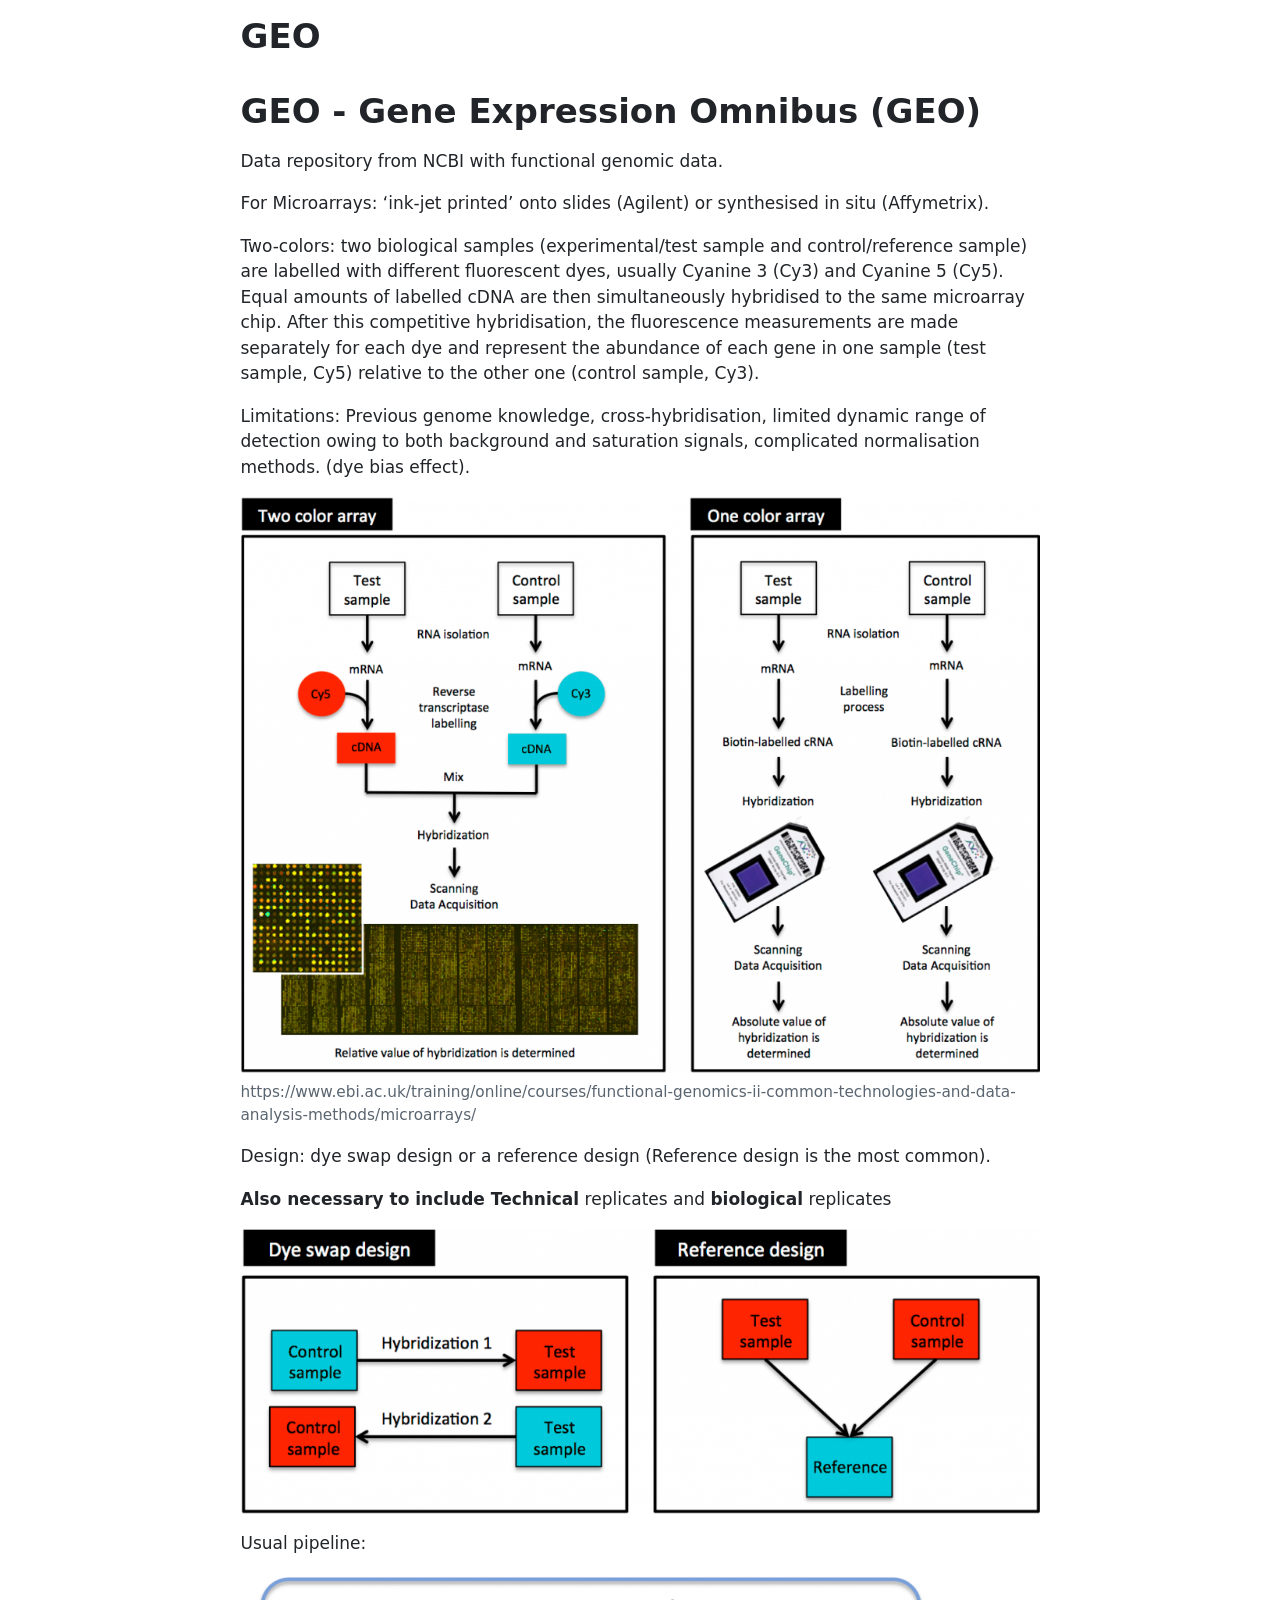
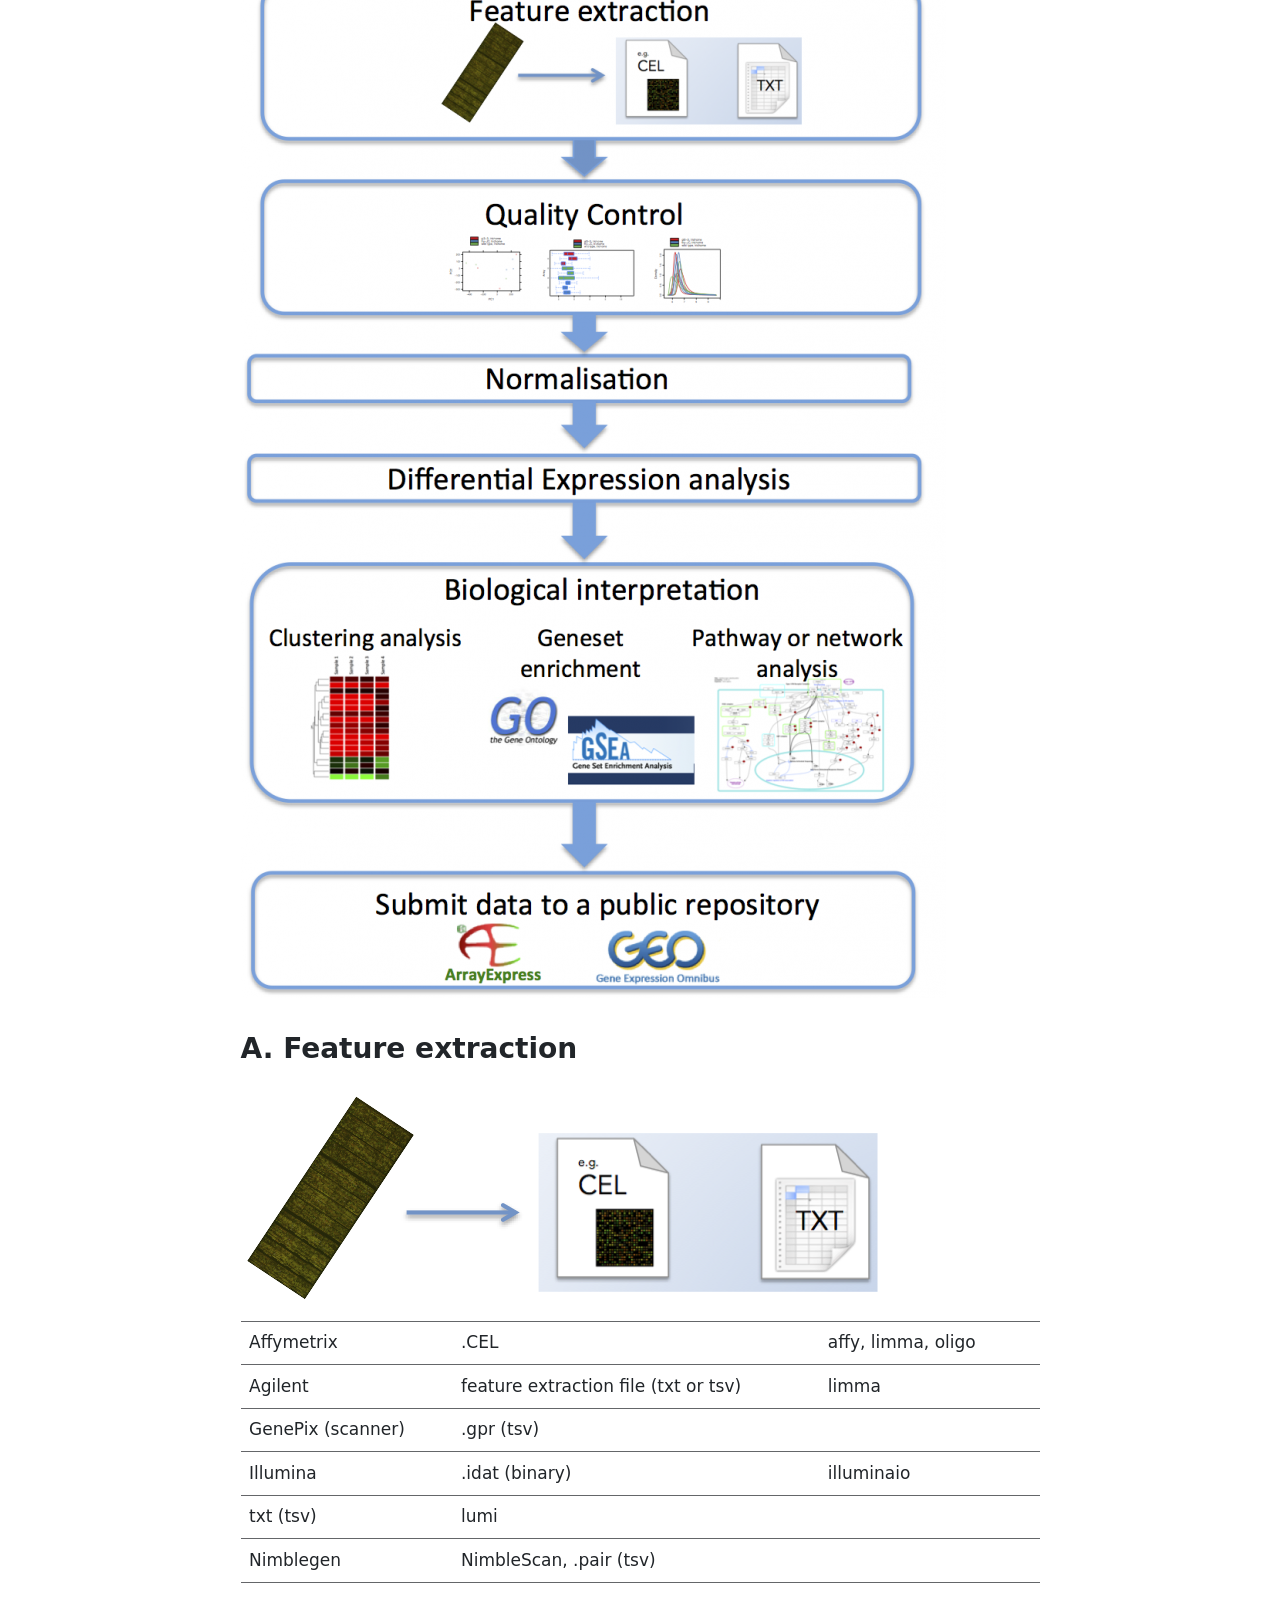
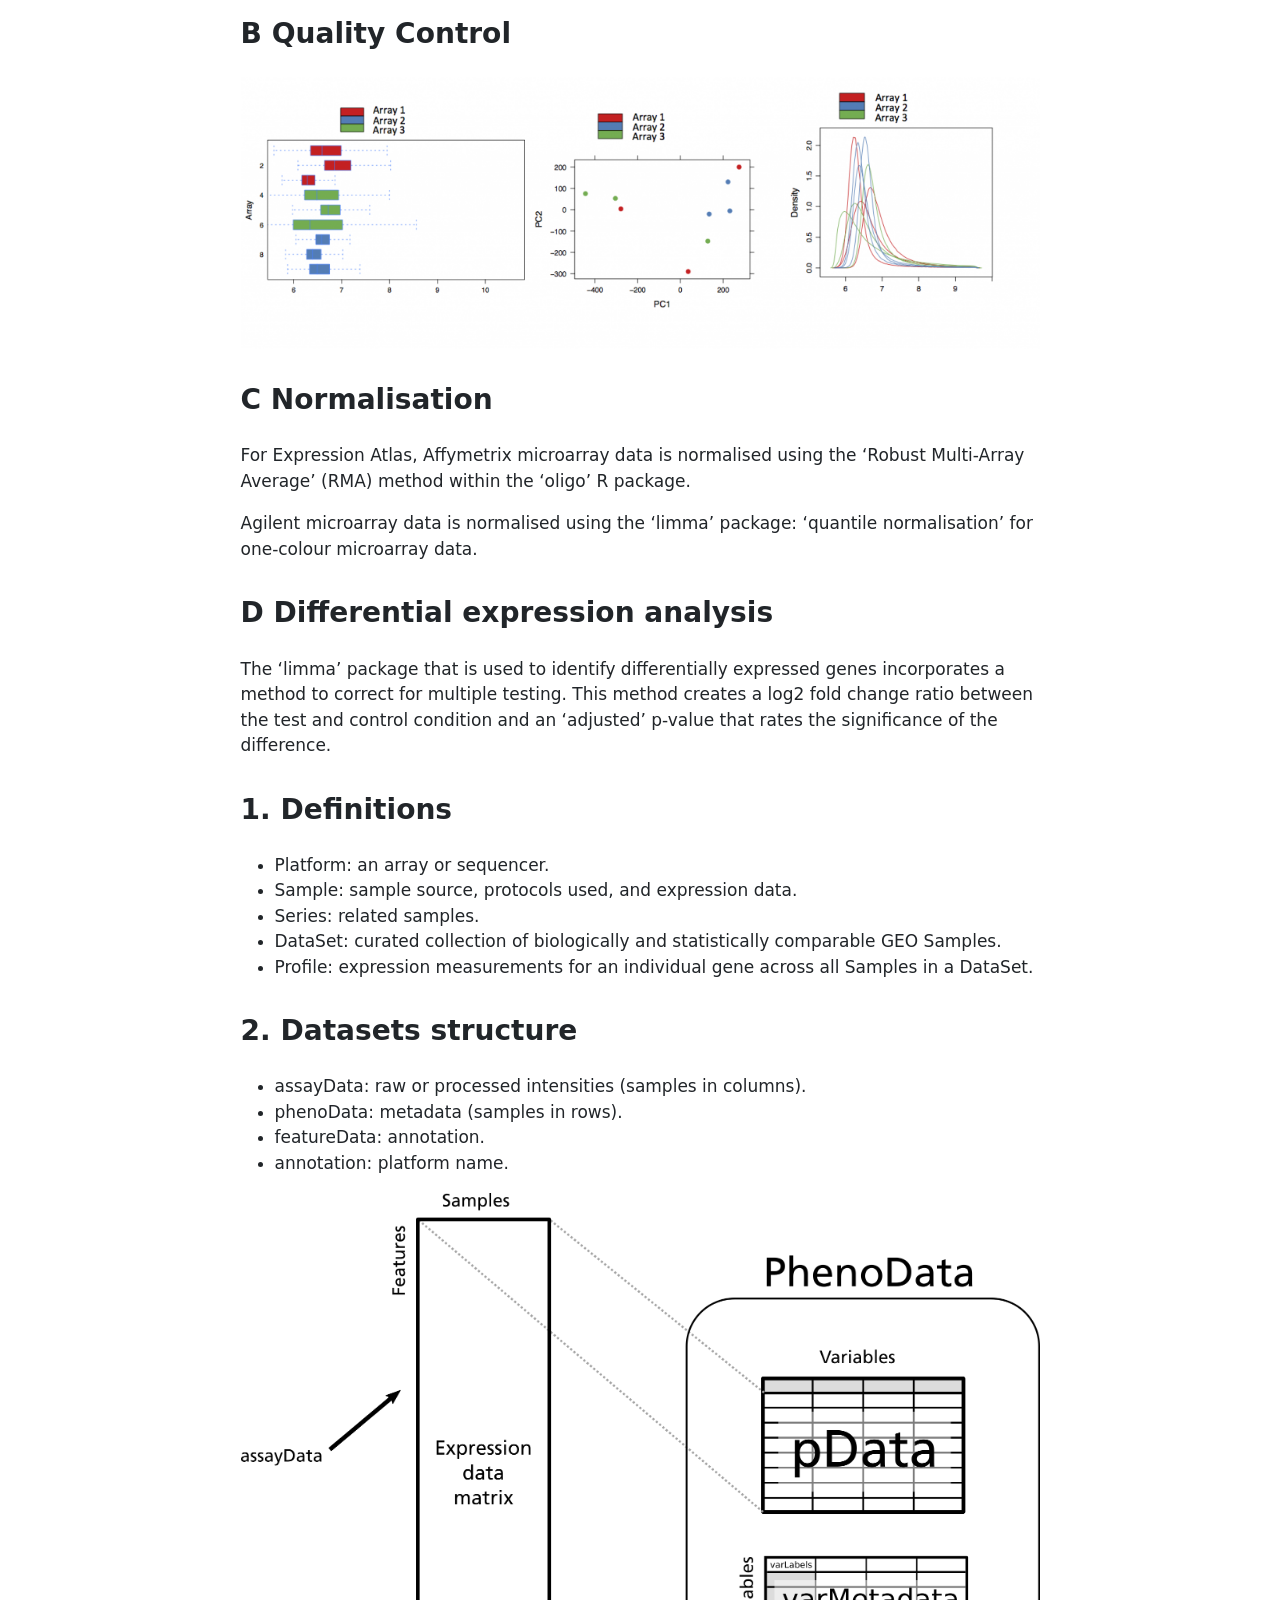
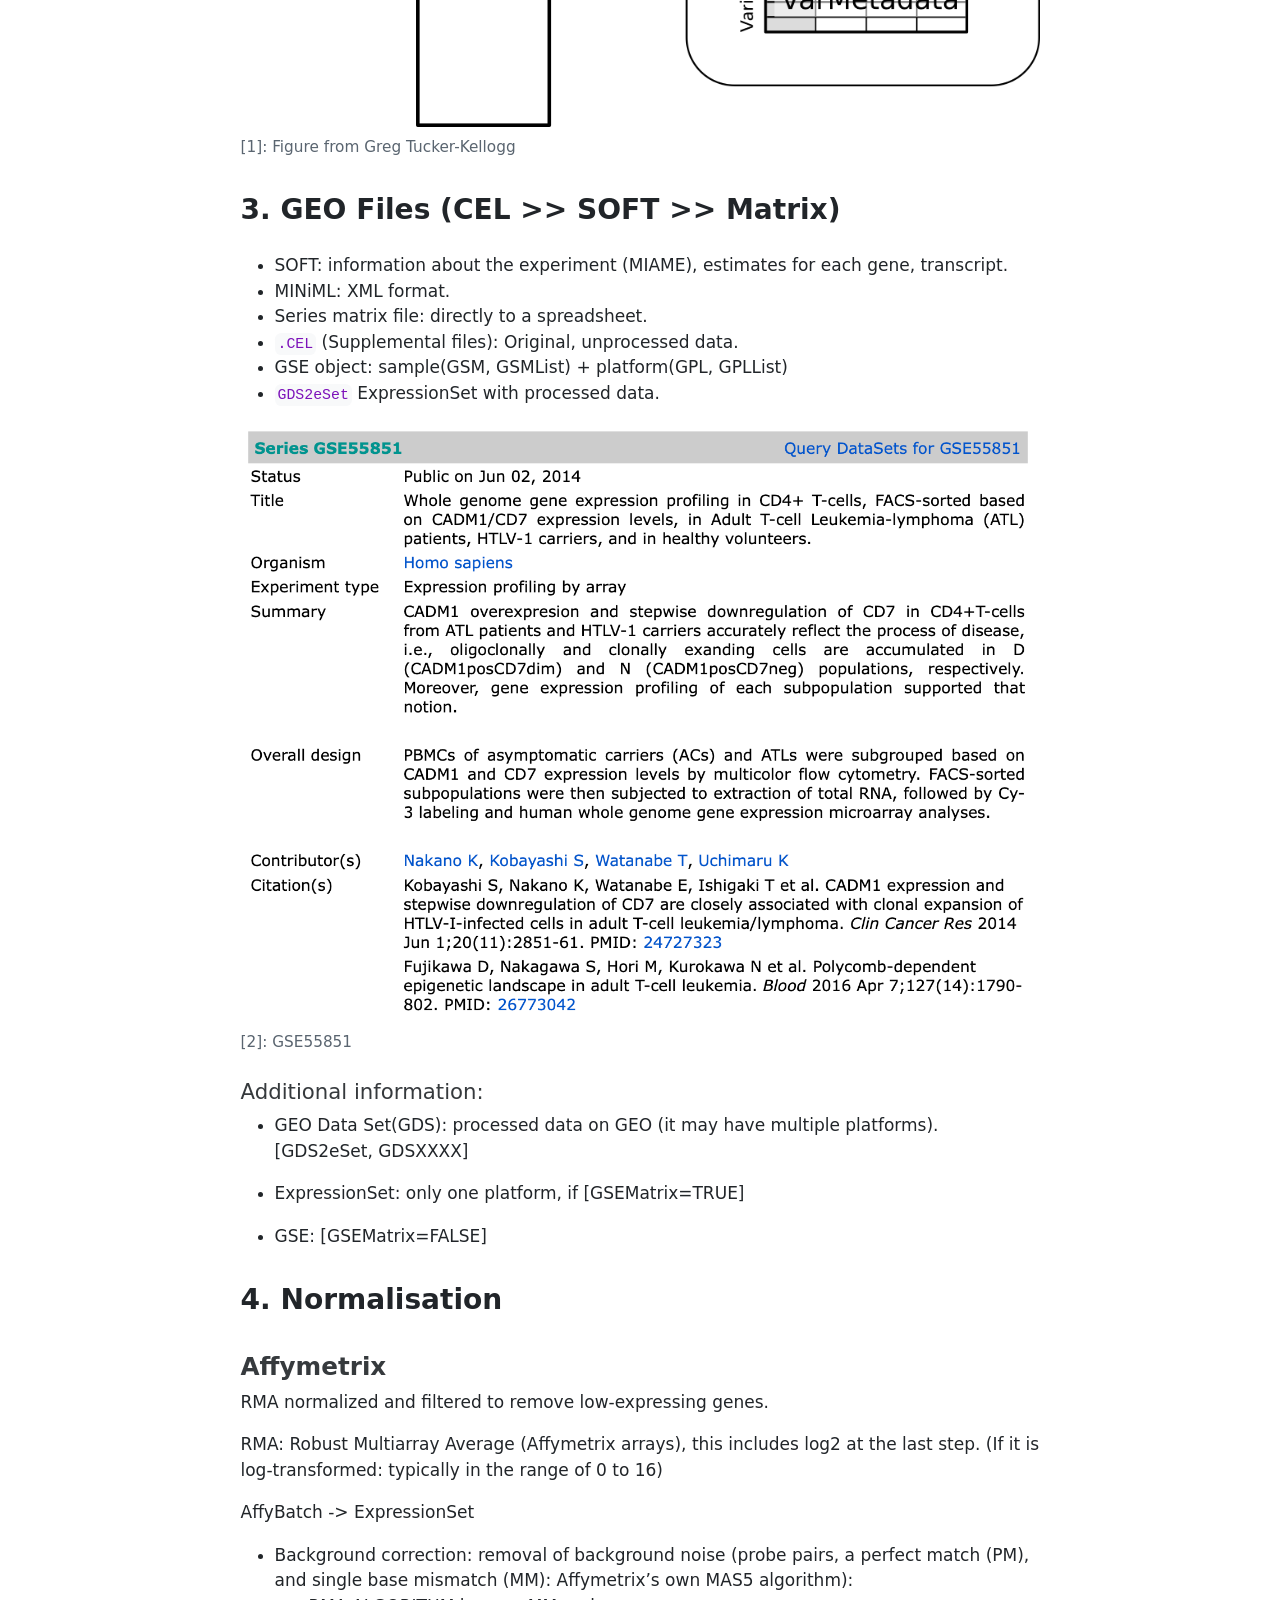
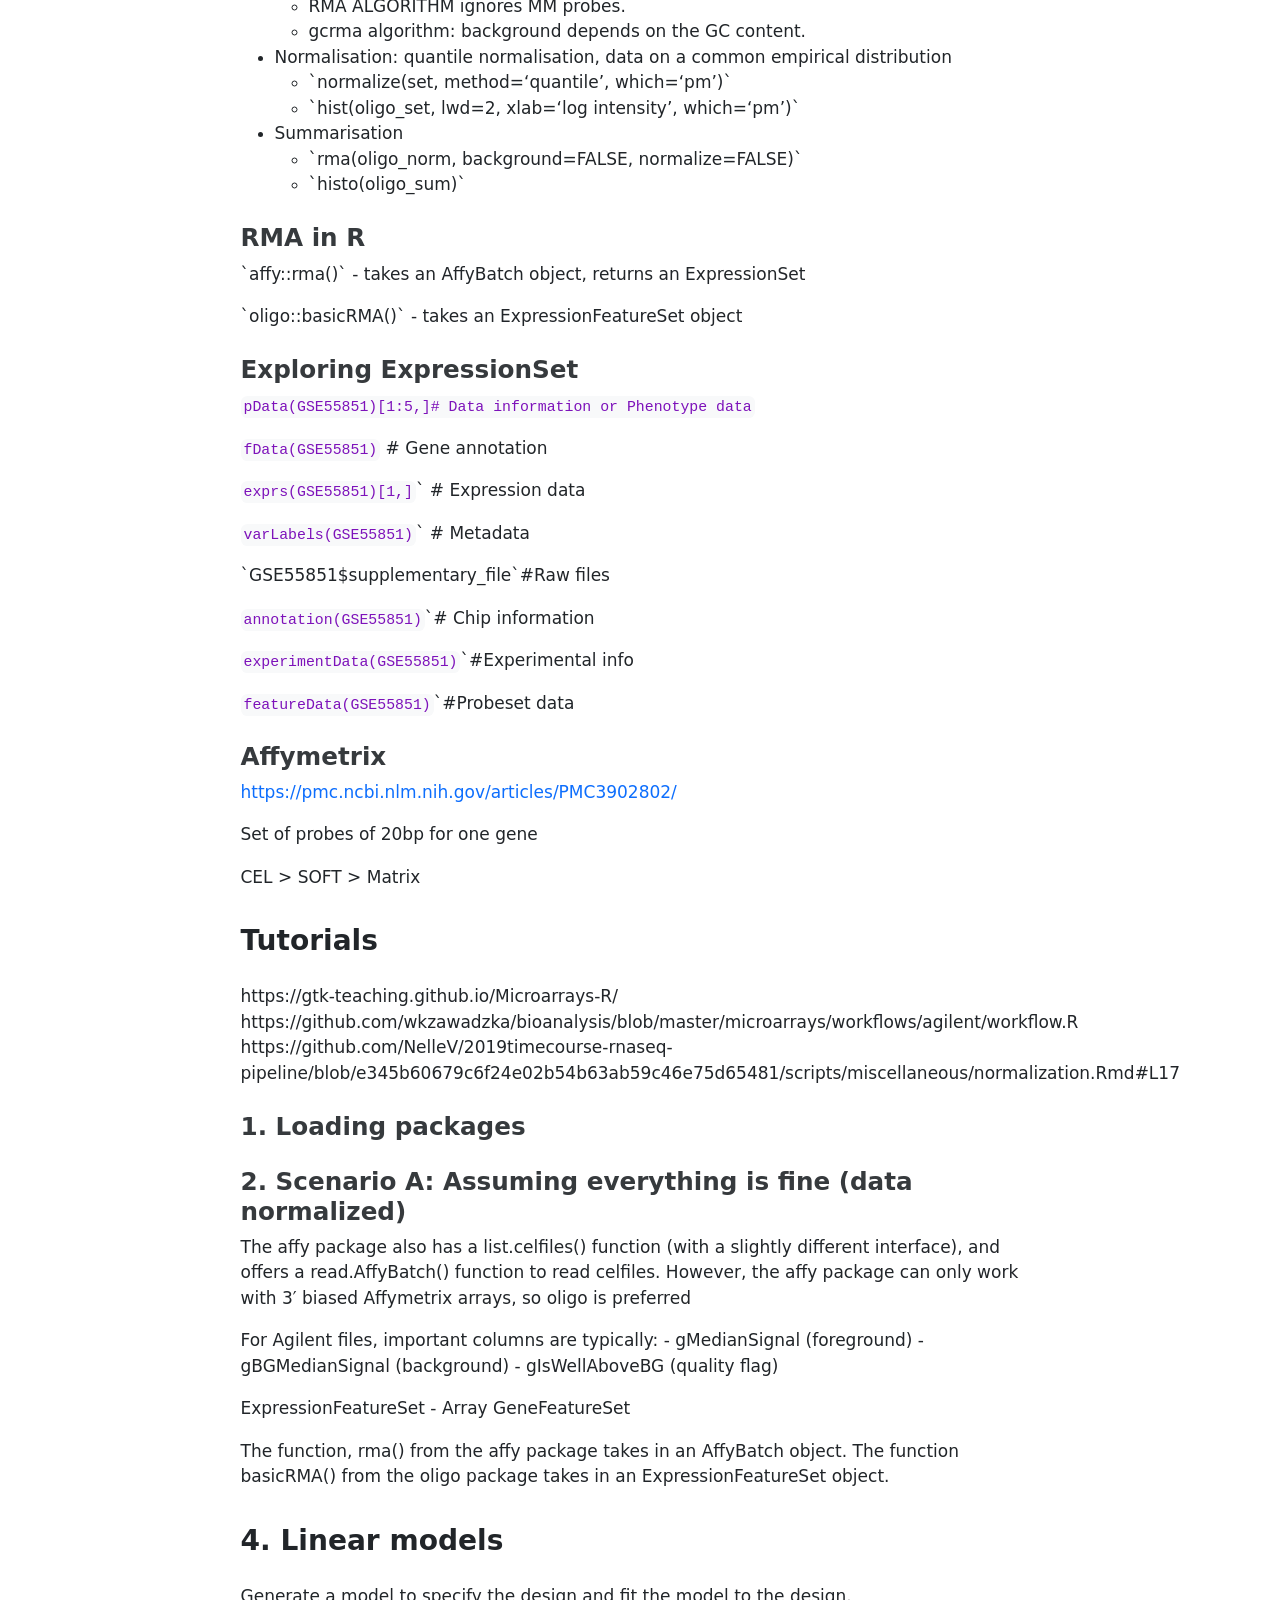
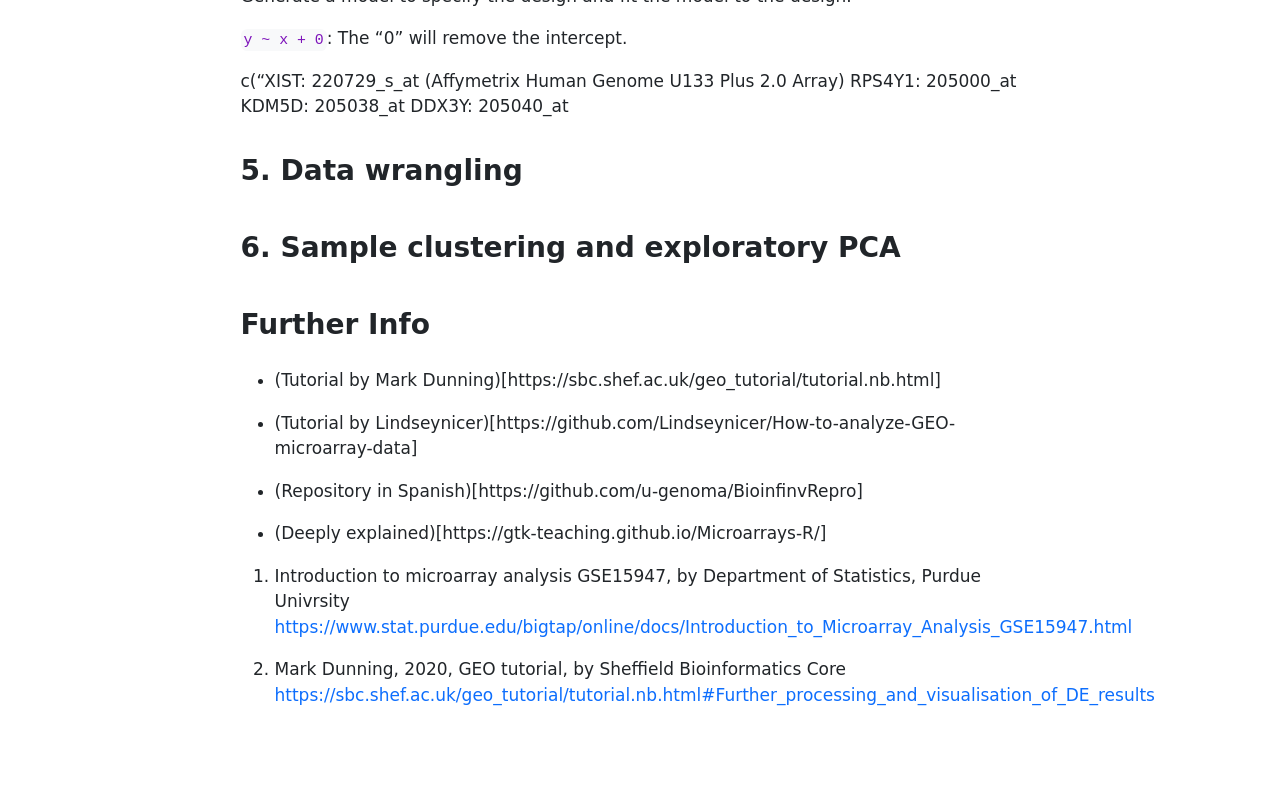
<file: 2501_tutorial.html>
<!DOCTYPE html>
<html xmlns="http://www.w3.org/1999/xhtml" lang="en" xml:lang="en"><head>

<meta charset="utf-8">
<meta name="generator" content="quarto-1.6.33">

<meta name="viewport" content="width=device-width, initial-scale=1.0, user-scalable=yes">


<title>GEO</title>
<style>
code{white-space: pre-wrap;}
span.smallcaps{font-variant: small-caps;}
div.columns{display: flex; gap: min(4vw, 1.5em);}
div.column{flex: auto; overflow-x: auto;}
div.hanging-indent{margin-left: 1.5em; text-indent: -1.5em;}
ul.task-list{list-style: none;}
ul.task-list li input[type="checkbox"] {
  width: 0.8em;
  margin: 0 0.8em 0.2em -1em; /* quarto-specific, see https://github.com/quarto-dev/quarto-cli/issues/4556 */ 
  vertical-align: middle;
}
</style>


<script src="2501_tutorial_files/libs/clipboard/clipboard.min.js"></script>
<script src="2501_tutorial_files/libs/quarto-html/quarto.js"></script>
<script src="2501_tutorial_files/libs/quarto-html/popper.min.js"></script>
<script src="2501_tutorial_files/libs/quarto-html/tippy.umd.min.js"></script>
<script src="2501_tutorial_files/libs/quarto-html/anchor.min.js"></script>
<link href="2501_tutorial_files/libs/quarto-html/tippy.css" rel="stylesheet">
<link href="2501_tutorial_files/libs/quarto-html/quarto-syntax-highlighting-07ba0ad10f5680c660e360ac31d2f3b6.css" rel="stylesheet" id="quarto-text-highlighting-styles">
<script src="2501_tutorial_files/libs/bootstrap/bootstrap.min.js"></script>
<link href="2501_tutorial_files/libs/bootstrap/bootstrap-icons.css" rel="stylesheet">
<link href="2501_tutorial_files/libs/bootstrap/bootstrap-b8d30c7eeda119d43de224048e70de8f.min.css" rel="stylesheet" append-hash="true" id="quarto-bootstrap" data-mode="light">


</head>

<body class="fullcontent">

<div id="quarto-content" class="page-columns page-rows-contents page-layout-article">

<main class="content" id="quarto-document-content">

<header id="title-block-header" class="quarto-title-block default">
<div class="quarto-title">
<h1 class="title">GEO</h1>
</div>



<div class="quarto-title-meta">

    
  
    
  </div>
  


</header>


<section id="geo---gene-expression-omnibus-geo" class="level1">
<h1>GEO - Gene Expression Omnibus (GEO)</h1>
<p>Data repository from NCBI with functional genomic data.</p>
<p>For Microarrays: ‘ink-jet printed’ onto slides (Agilent) or synthesised in situ (Affymetrix).</p>
<p>Two-colors: two biological samples (experimental/test sample and control/reference sample) are labelled with different fluorescent dyes, usually Cyanine 3 (Cy3) and Cyanine 5 (Cy5). Equal amounts of labelled cDNA are then simultaneously hybridised to the same microarray chip. After this competitive hybridisation, the fluorescence measurements are made separately for each dye and represent the abundance of each gene in one sample (test sample, Cy5) relative to the other one (control sample, Cy3).</p>
<p>Limitations: Previous genome knowledge, cross-hybridisation, limited dynamic range of detection owing to both background and saturation signals, complicated normalisation methods. (dye bias effect).</p>
<div class="quarto-figure quarto-figure-center">
<figure class="figure">
<p><img src="images/paste-2.png" class="img-fluid figure-img"></p>
<figcaption>https://www.ebi.ac.uk/training/online/courses/functional-genomics-ii-common-technologies-and-data-analysis-methods/microarrays/</figcaption>
</figure>
</div>
<p>Design: dye swap design or a reference design (Reference design is the most common).</p>
<p><strong>Also necessary to include Technical</strong>&nbsp;replicates and&nbsp;<strong>biological</strong>&nbsp;replicates</p>
<p><img src="images/paste-3.png" class="img-fluid"></p>
<p>Usual pipeline:</p>
<p><img src="images/paste-4.png" class="img-fluid"></p>
<section id="a.-feature-extraction" class="level2">
<h2 class="anchored" data-anchor-id="a.-feature-extraction">A. Feature extraction</h2>
<p><img src="images/paste-5.png" class="img-fluid"></p>
<table class="caption-top table">
<colgroup>
<col style="width: 26%">
<col style="width: 45%">
<col style="width: 27%">
</colgroup>
<tbody>
<tr class="odd">
<td style="text-align: left;">Affymetrix &nbsp;</td>
<td style="text-align: left;">.CEL</td>
<td style="text-align: left;">affy, limma, oligo</td>
</tr>
<tr class="even">
<td style="text-align: left;">Agilent</td>
<td style="text-align: left;">feature extraction file&nbsp;(txt or tsv)</td>
<td style="text-align: left;">limma</td>
</tr>
<tr class="odd">
<td style="text-align: left;">GenePix (scanner)</td>
<td style="text-align: left;">.gpr&nbsp;(tsv)</td>
<td style="text-align: left;"></td>
</tr>
<tr class="even">
<td style="text-align: left;">Illumina</td>
<td style="text-align: left;">.idat (binary)</td>
<td style="text-align: left;">illuminaio</td>
</tr>
<tr class="odd">
<td style="text-align: left;">txt&nbsp;(tsv)</td>
<td style="text-align: left;">lumi</td>
<td style="text-align: left;"></td>
</tr>
<tr class="even">
<td style="text-align: left;">Nimblegen</td>
<td style="text-align: left;">NimbleScan, .pair&nbsp;(tsv)</td>
<td style="text-align: left;"></td>
</tr>
</tbody>
</table>
</section>
<section id="b-quality-control" class="level2">
<h2 class="anchored" data-anchor-id="b-quality-control">B Quality Control</h2>
<p><img src="images/paste-6.png" class="img-fluid"></p>
</section>
<section id="c-normalisation" class="level2">
<h2 class="anchored" data-anchor-id="c-normalisation">C Normalisation</h2>
<p>For&nbsp;Expression Atlas,&nbsp;Affymetrix&nbsp;microarray data is normalised using the ‘Robust Multi-Array Average’ (RMA) method within the ‘oligo’ R package.</p>
<p>Agilent microarray data is normalised using the ‘limma’ package: ‘quantile normalisation’ for one-colour microarray data.</p>
</section>
<section id="d-differential-expression-analysis" class="level2">
<h2 class="anchored" data-anchor-id="d-differential-expression-analysis">D Differential expression analysis</h2>
<p>The ‘limma’ package that is used to identify differentially expressed genes incorporates a method to correct for multiple testing. This method creates a log2 fold change ratio between the test and control condition and an ‘adjusted’ p-value that rates the significance of the difference.</p>
</section>
<section id="definitions" class="level2">
<h2 class="anchored" data-anchor-id="definitions">1. Definitions</h2>
<ul>
<li>Platform: an array or sequencer.</li>
<li>Sample: sample source, protocols used, and expression data.</li>
<li>Series: related samples.</li>
<li>DataSet: curated collection of biologically and statistically comparable GEO Samples.</li>
<li>Profile: expression measurements for an individual gene across all Samples in a DataSet.</li>
</ul>
</section>
<section id="datasets-structure" class="level2">
<h2 class="anchored" data-anchor-id="datasets-structure">2. Datasets structure</h2>
<ul>
<li>assayData: raw or processed intensities (samples in columns).</li>
<li>phenoData: metadata (samples in rows).</li>
<li>featureData: annotation.</li>
<li>annotation: platform name.</li>
</ul>
<div class="quarto-figure quarto-figure-center">
<figure class="figure">
<p><img src="images/ExpressionSet.png" class="img-fluid figure-img"></p>
<figcaption>[1]: Figure from Greg Tucker-Kellogg</figcaption>
</figure>
</div>
</section>
<section id="geo-files-cel-soft-matrix" class="level2">
<h2 class="anchored" data-anchor-id="geo-files-cel-soft-matrix">3. GEO Files (CEL &gt;&gt; SOFT &gt;&gt; Matrix)</h2>
<ul>
<li>SOFT: information about the experiment (MIAME), estimates for each gene, transcript.</li>
<li>MINiML: XML format.</li>
<li>Series matrix file: directly to a spreadsheet.</li>
<li><code>.CEL</code> (Supplemental files): Original, unprocessed data.</li>
<li>GSE object: sample(GSM, GSMList) + platform(GPL, GPLList)</li>
<li><code>GDS2eSet</code> ExpressionSet with processed data.</li>
</ul>
<div class="quarto-figure quarto-figure-center">
<figure class="figure">
<p><img src="images/paste-1.png" class="img-fluid figure-img"></p>
<figcaption>[2]: GSE55851</figcaption>
</figure>
</div>
<section id="additional-information" class="level4">
<h4 class="anchored" data-anchor-id="additional-information">Additional information:</h4>
<ul>
<li><p>GEO Data Set(GDS): processed data on GEO (it may have multiple platforms). [GDS2eSet, GDSXXXX]</p></li>
<li><p>ExpressionSet: only one platform, if [GSEMatrix=TRUE]</p></li>
<li><p>GSE: [GSEMatrix=FALSE]</p></li>
</ul>
</section>
</section>
<section id="normalisation" class="level2">
<h2 class="anchored" data-anchor-id="normalisation">4. Normalisation</h2>
<section id="affymetrix" class="level3">
<h3 class="anchored" data-anchor-id="affymetrix">Affymetrix</h3>
<p>RMA normalized and filtered to remove low-expressing genes.</p>
<p>RMA: Robust Multiarray Average (Affymetrix arrays), this includes log2 at the last step. (If it is log-transformed: typically in the range of 0 to 16)</p>
<p>AffyBatch -&gt; ExpressionSet</p>
<ul>
<li>Background correction: removal of background noise (probe pairs, a perfect match (PM), and single base mismatch (MM): Affymetrix’s own MAS5 algorithm):
<ul>
<li>RMA ALGORITHM ignores MM probes.</li>
<li>gcrma algorithm: background depends on the GC content.</li>
</ul></li>
<li>Normalisation: quantile normalisation, data on a common empirical distribution
<ul>
<li>`normalize(set, method=‘quantile’, which=‘pm’)`</li>
<li>`hist(oligo_set, lwd=2, xlab=‘log intensity’, which=‘pm’)`</li>
</ul></li>
<li>Summarisation
<ul>
<li>`rma(oligo_norm, background=FALSE, normalize=FALSE)`</li>
<li>`histo(oligo_sum)`</li>
</ul></li>
</ul>
</section>
<section id="rma-in-r" class="level3">
<h3 class="anchored" data-anchor-id="rma-in-r">RMA in R</h3>
<p>`affy::rma()` - takes an AffyBatch object, returns an ExpressionSet</p>
<p>`oligo::basicRMA()` - takes an ExpressionFeatureSet object</p>
</section>
<section id="exploring-expressionset" class="level3">
<h3 class="anchored" data-anchor-id="exploring-expressionset">Exploring ExpressionSet</h3>
<p><code>pData(GSE55851)[1:5,]# Data information or Phenotype data</code></p>
<p><code>fData(GSE55851)</code> # Gene annotation</p>
<p><code>exprs(GSE55851)[1,]</code>` # Expression data</p>
<p><code>varLabels(GSE55851)</code>` # Metadata</p>
<p>`GSE55851$supplementary_file`#Raw files</p>
<p><code>annotation(GSE55851)</code>`# Chip information</p>
<p><code>experimentData(GSE55851)</code>`#Experimental info</p>
<p><code>featureData(GSE55851)</code>`#Probeset data</p>
</section>
<section id="affymetrix-1" class="level3">
<h3 class="anchored" data-anchor-id="affymetrix-1">Affymetrix</h3>
<p><a href="https://pmc.ncbi.nlm.nih.gov/articles/PMC3902802/" class="uri">https://pmc.ncbi.nlm.nih.gov/articles/PMC3902802/</a></p>
<p>Set of probes of 20bp for one gene</p>
<p>CEL &gt; SOFT &gt; Matrix</p>
</section>
</section>
<section id="tutorials" class="level2">
<h2 class="anchored" data-anchor-id="tutorials">Tutorials</h2>
<p>https://gtk-teaching.github.io/Microarrays-R/ https://github.com/wkzawadzka/bioanalysis/blob/master/microarrays/workflows/agilent/workflow.R https://github.com/NelleV/2019timecourse-rnaseq-pipeline/blob/e345b60679c6f24e02b54b63ab59c46e75d65481/scripts/miscellaneous/normalization.Rmd#L17</p>
<section id="loading-packages" class="level3">
<h3 class="anchored" data-anchor-id="loading-packages">1. Loading packages</h3>
</section>
<section id="scenario-a-assuming-everything-is-fine-data-normalized" class="level3">
<h3 class="anchored" data-anchor-id="scenario-a-assuming-everything-is-fine-data-normalized">2. Scenario A: Assuming everything is fine (data normalized)</h3>
<p>The affy package also has a list.celfiles() function (with a slightly different interface), and offers a read.AffyBatch() function to read celfiles. However, the affy package can only work with 3′ biased Affymetrix arrays, so oligo is preferred</p>
<p>For Agilent files, important columns are typically: - gMedianSignal (foreground) - gBGMedianSignal (background) - gIsWellAboveBG (quality flag)</p>
<p>ExpressionFeatureSet - Array GeneFeatureSet</p>
<p>The function, rma() from the affy package takes in an AffyBatch object. The function basicRMA() from the oligo package takes in an ExpressionFeatureSet object.</p>
</section>
</section>
<section id="linear-models" class="level2">
<h2 class="anchored" data-anchor-id="linear-models">4. Linear models</h2>
<p>Generate a model to specify the design and fit the model to the design.</p>
<p><code>y ~ x + 0</code>: The “0” will remove the intercept.</p>
<p>c(“XIST: 220729_s_at (Affymetrix Human Genome U133 Plus 2.0 Array) RPS4Y1: 205000_at KDM5D: 205038_at DDX3Y: 205040_at</p>
</section>
<section id="data-wrangling" class="level2">
<h2 class="anchored" data-anchor-id="data-wrangling">5. Data wrangling</h2>
</section>
<section id="sample-clustering-and-exploratory-pca" class="level2">
<h2 class="anchored" data-anchor-id="sample-clustering-and-exploratory-pca">6. Sample clustering and exploratory PCA</h2>
</section>
<section id="further-info" class="level2">
<h2 class="anchored" data-anchor-id="further-info">Further Info</h2>
<ul>
<li><p>(Tutorial by Mark Dunning)[https://sbc.shef.ac.uk/geo_tutorial/tutorial.nb.html]</p></li>
<li><p>(Tutorial by Lindseynicer)[https://github.com/Lindseynicer/How-to-analyze-GEO-microarray-data]</p></li>
<li><p>(Repository in Spanish)[https://github.com/u-genoma/BioinfinvRepro]</p></li>
<li><p>(Deeply explained)[https://gtk-teaching.github.io/Microarrays-R/]</p></li>
</ul>
<ol type="1">
<li><p>Introduction to microarray analysis GSE15947, by Department of Statistics, Purdue Univrsity <a href="https://www.stat.purdue.edu/bigtap/online/docs/Introduction_to_Microarray_Analysis_GSE15947.html" class="uri">https://www.stat.purdue.edu/bigtap/online/docs/Introduction_to_Microarray_Analysis_GSE15947.html</a></p></li>
<li><p>Mark Dunning, 2020, GEO tutorial, by Sheffield Bioinformatics Core <a href="https://sbc.shef.ac.uk/geo_tutorial/tutorial.nb.html#Further_processing_and_visualisation_of_DE_results" class="uri">https://sbc.shef.ac.uk/geo_tutorial/tutorial.nb.html#Further_processing_and_visualisation_of_DE_results</a></p></li>
</ol>
</section>
</section>

</main>
<!-- /main column -->
<script id="quarto-html-after-body" type="application/javascript">
window.document.addEventListener("DOMContentLoaded", function (event) {
  const toggleBodyColorMode = (bsSheetEl) => {
    const mode = bsSheetEl.getAttribute("data-mode");
    const bodyEl = window.document.querySelector("body");
    if (mode === "dark") {
      bodyEl.classList.add("quarto-dark");
      bodyEl.classList.remove("quarto-light");
    } else {
      bodyEl.classList.add("quarto-light");
      bodyEl.classList.remove("quarto-dark");
    }
  }
  const toggleBodyColorPrimary = () => {
    const bsSheetEl = window.document.querySelector("link#quarto-bootstrap");
    if (bsSheetEl) {
      toggleBodyColorMode(bsSheetEl);
    }
  }
  toggleBodyColorPrimary();  
  const icon = "";
  const anchorJS = new window.AnchorJS();
  anchorJS.options = {
    placement: 'right',
    icon: icon
  };
  anchorJS.add('.anchored');
  const isCodeAnnotation = (el) => {
    for (const clz of el.classList) {
      if (clz.startsWith('code-annotation-')) {                     
        return true;
      }
    }
    return false;
  }
  const onCopySuccess = function(e) {
    // button target
    const button = e.trigger;
    // don't keep focus
    button.blur();
    // flash "checked"
    button.classList.add('code-copy-button-checked');
    var currentTitle = button.getAttribute("title");
    button.setAttribute("title", "Copied!");
    let tooltip;
    if (window.bootstrap) {
      button.setAttribute("data-bs-toggle", "tooltip");
      button.setAttribute("data-bs-placement", "left");
      button.setAttribute("data-bs-title", "Copied!");
      tooltip = new bootstrap.Tooltip(button, 
        { trigger: "manual", 
          customClass: "code-copy-button-tooltip",
          offset: [0, -8]});
      tooltip.show();    
    }
    setTimeout(function() {
      if (tooltip) {
        tooltip.hide();
        button.removeAttribute("data-bs-title");
        button.removeAttribute("data-bs-toggle");
        button.removeAttribute("data-bs-placement");
      }
      button.setAttribute("title", currentTitle);
      button.classList.remove('code-copy-button-checked');
    }, 1000);
    // clear code selection
    e.clearSelection();
  }
  const getTextToCopy = function(trigger) {
      const codeEl = trigger.previousElementSibling.cloneNode(true);
      for (const childEl of codeEl.children) {
        if (isCodeAnnotation(childEl)) {
          childEl.remove();
        }
      }
      return codeEl.innerText;
  }
  const clipboard = new window.ClipboardJS('.code-copy-button:not([data-in-quarto-modal])', {
    text: getTextToCopy
  });
  clipboard.on('success', onCopySuccess);
  if (window.document.getElementById('quarto-embedded-source-code-modal')) {
    // For code content inside modals, clipBoardJS needs to be initialized with a container option
    // TODO: Check when it could be a function (https://github.com/zenorocha/clipboard.js/issues/860)
    const clipboardModal = new window.ClipboardJS('.code-copy-button[data-in-quarto-modal]', {
      text: getTextToCopy,
      container: window.document.getElementById('quarto-embedded-source-code-modal')
    });
    clipboardModal.on('success', onCopySuccess);
  }
    var localhostRegex = new RegExp(/^(?:http|https):\/\/localhost\:?[0-9]*\//);
    var mailtoRegex = new RegExp(/^mailto:/);
      var filterRegex = new RegExp('/' + window.location.host + '/');
    var isInternal = (href) => {
        return filterRegex.test(href) || localhostRegex.test(href) || mailtoRegex.test(href);
    }
    // Inspect non-navigation links and adorn them if external
 	var links = window.document.querySelectorAll('a[href]:not(.nav-link):not(.navbar-brand):not(.toc-action):not(.sidebar-link):not(.sidebar-item-toggle):not(.pagination-link):not(.no-external):not([aria-hidden]):not(.dropdown-item):not(.quarto-navigation-tool):not(.about-link)');
    for (var i=0; i<links.length; i++) {
      const link = links[i];
      if (!isInternal(link.href)) {
        // undo the damage that might have been done by quarto-nav.js in the case of
        // links that we want to consider external
        if (link.dataset.originalHref !== undefined) {
          link.href = link.dataset.originalHref;
        }
      }
    }
  function tippyHover(el, contentFn, onTriggerFn, onUntriggerFn) {
    const config = {
      allowHTML: true,
      maxWidth: 500,
      delay: 100,
      arrow: false,
      appendTo: function(el) {
          return el.parentElement;
      },
      interactive: true,
      interactiveBorder: 10,
      theme: 'quarto',
      placement: 'bottom-start',
    };
    if (contentFn) {
      config.content = contentFn;
    }
    if (onTriggerFn) {
      config.onTrigger = onTriggerFn;
    }
    if (onUntriggerFn) {
      config.onUntrigger = onUntriggerFn;
    }
    window.tippy(el, config); 
  }
  const noterefs = window.document.querySelectorAll('a[role="doc-noteref"]');
  for (var i=0; i<noterefs.length; i++) {
    const ref = noterefs[i];
    tippyHover(ref, function() {
      // use id or data attribute instead here
      let href = ref.getAttribute('data-footnote-href') || ref.getAttribute('href');
      try { href = new URL(href).hash; } catch {}
      const id = href.replace(/^#\/?/, "");
      const note = window.document.getElementById(id);
      if (note) {
        return note.innerHTML;
      } else {
        return "";
      }
    });
  }
  const xrefs = window.document.querySelectorAll('a.quarto-xref');
  const processXRef = (id, note) => {
    // Strip column container classes
    const stripColumnClz = (el) => {
      el.classList.remove("page-full", "page-columns");
      if (el.children) {
        for (const child of el.children) {
          stripColumnClz(child);
        }
      }
    }
    stripColumnClz(note)
    if (id === null || id.startsWith('sec-')) {
      // Special case sections, only their first couple elements
      const container = document.createElement("div");
      if (note.children && note.children.length > 2) {
        container.appendChild(note.children[0].cloneNode(true));
        for (let i = 1; i < note.children.length; i++) {
          const child = note.children[i];
          if (child.tagName === "P" && child.innerText === "") {
            continue;
          } else {
            container.appendChild(child.cloneNode(true));
            break;
          }
        }
        if (window.Quarto?.typesetMath) {
          window.Quarto.typesetMath(container);
        }
        return container.innerHTML
      } else {
        if (window.Quarto?.typesetMath) {
          window.Quarto.typesetMath(note);
        }
        return note.innerHTML;
      }
    } else {
      // Remove any anchor links if they are present
      const anchorLink = note.querySelector('a.anchorjs-link');
      if (anchorLink) {
        anchorLink.remove();
      }
      if (window.Quarto?.typesetMath) {
        window.Quarto.typesetMath(note);
      }
      // TODO in 1.5, we should make sure this works without a callout special case
      if (note.classList.contains("callout")) {
        return note.outerHTML;
      } else {
        return note.innerHTML;
      }
    }
  }
  for (var i=0; i<xrefs.length; i++) {
    const xref = xrefs[i];
    tippyHover(xref, undefined, function(instance) {
      instance.disable();
      let url = xref.getAttribute('href');
      let hash = undefined; 
      if (url.startsWith('#')) {
        hash = url;
      } else {
        try { hash = new URL(url).hash; } catch {}
      }
      if (hash) {
        const id = hash.replace(/^#\/?/, "");
        const note = window.document.getElementById(id);
        if (note !== null) {
          try {
            const html = processXRef(id, note.cloneNode(true));
            instance.setContent(html);
          } finally {
            instance.enable();
            instance.show();
          }
        } else {
          // See if we can fetch this
          fetch(url.split('#')[0])
          .then(res => res.text())
          .then(html => {
            const parser = new DOMParser();
            const htmlDoc = parser.parseFromString(html, "text/html");
            const note = htmlDoc.getElementById(id);
            if (note !== null) {
              const html = processXRef(id, note);
              instance.setContent(html);
            } 
          }).finally(() => {
            instance.enable();
            instance.show();
          });
        }
      } else {
        // See if we can fetch a full url (with no hash to target)
        // This is a special case and we should probably do some content thinning / targeting
        fetch(url)
        .then(res => res.text())
        .then(html => {
          const parser = new DOMParser();
          const htmlDoc = parser.parseFromString(html, "text/html");
          const note = htmlDoc.querySelector('main.content');
          if (note !== null) {
            // This should only happen for chapter cross references
            // (since there is no id in the URL)
            // remove the first header
            if (note.children.length > 0 && note.children[0].tagName === "HEADER") {
              note.children[0].remove();
            }
            const html = processXRef(null, note);
            instance.setContent(html);
          } 
        }).finally(() => {
          instance.enable();
          instance.show();
        });
      }
    }, function(instance) {
    });
  }
      let selectedAnnoteEl;
      const selectorForAnnotation = ( cell, annotation) => {
        let cellAttr = 'data-code-cell="' + cell + '"';
        let lineAttr = 'data-code-annotation="' +  annotation + '"';
        const selector = 'span[' + cellAttr + '][' + lineAttr + ']';
        return selector;
      }
      const selectCodeLines = (annoteEl) => {
        const doc = window.document;
        const targetCell = annoteEl.getAttribute("data-target-cell");
        const targetAnnotation = annoteEl.getAttribute("data-target-annotation");
        const annoteSpan = window.document.querySelector(selectorForAnnotation(targetCell, targetAnnotation));
        const lines = annoteSpan.getAttribute("data-code-lines").split(",");
        const lineIds = lines.map((line) => {
          return targetCell + "-" + line;
        })
        let top = null;
        let height = null;
        let parent = null;
        if (lineIds.length > 0) {
            //compute the position of the single el (top and bottom and make a div)
            const el = window.document.getElementById(lineIds[0]);
            top = el.offsetTop;
            height = el.offsetHeight;
            parent = el.parentElement.parentElement;
          if (lineIds.length > 1) {
            const lastEl = window.document.getElementById(lineIds[lineIds.length - 1]);
            const bottom = lastEl.offsetTop + lastEl.offsetHeight;
            height = bottom - top;
          }
          if (top !== null && height !== null && parent !== null) {
            // cook up a div (if necessary) and position it 
            let div = window.document.getElementById("code-annotation-line-highlight");
            if (div === null) {
              div = window.document.createElement("div");
              div.setAttribute("id", "code-annotation-line-highlight");
              div.style.position = 'absolute';
              parent.appendChild(div);
            }
            div.style.top = top - 2 + "px";
            div.style.height = height + 4 + "px";
            div.style.left = 0;
            let gutterDiv = window.document.getElementById("code-annotation-line-highlight-gutter");
            if (gutterDiv === null) {
              gutterDiv = window.document.createElement("div");
              gutterDiv.setAttribute("id", "code-annotation-line-highlight-gutter");
              gutterDiv.style.position = 'absolute';
              const codeCell = window.document.getElementById(targetCell);
              const gutter = codeCell.querySelector('.code-annotation-gutter');
              gutter.appendChild(gutterDiv);
            }
            gutterDiv.style.top = top - 2 + "px";
            gutterDiv.style.height = height + 4 + "px";
          }
          selectedAnnoteEl = annoteEl;
        }
      };
      const unselectCodeLines = () => {
        const elementsIds = ["code-annotation-line-highlight", "code-annotation-line-highlight-gutter"];
        elementsIds.forEach((elId) => {
          const div = window.document.getElementById(elId);
          if (div) {
            div.remove();
          }
        });
        selectedAnnoteEl = undefined;
      };
        // Handle positioning of the toggle
    window.addEventListener(
      "resize",
      throttle(() => {
        elRect = undefined;
        if (selectedAnnoteEl) {
          selectCodeLines(selectedAnnoteEl);
        }
      }, 10)
    );
    function throttle(fn, ms) {
    let throttle = false;
    let timer;
      return (...args) => {
        if(!throttle) { // first call gets through
            fn.apply(this, args);
            throttle = true;
        } else { // all the others get throttled
            if(timer) clearTimeout(timer); // cancel #2
            timer = setTimeout(() => {
              fn.apply(this, args);
              timer = throttle = false;
            }, ms);
        }
      };
    }
      // Attach click handler to the DT
      const annoteDls = window.document.querySelectorAll('dt[data-target-cell]');
      for (const annoteDlNode of annoteDls) {
        annoteDlNode.addEventListener('click', (event) => {
          const clickedEl = event.target;
          if (clickedEl !== selectedAnnoteEl) {
            unselectCodeLines();
            const activeEl = window.document.querySelector('dt[data-target-cell].code-annotation-active');
            if (activeEl) {
              activeEl.classList.remove('code-annotation-active');
            }
            selectCodeLines(clickedEl);
            clickedEl.classList.add('code-annotation-active');
          } else {
            // Unselect the line
            unselectCodeLines();
            clickedEl.classList.remove('code-annotation-active');
          }
        });
      }
  const findCites = (el) => {
    const parentEl = el.parentElement;
    if (parentEl) {
      const cites = parentEl.dataset.cites;
      if (cites) {
        return {
          el,
          cites: cites.split(' ')
        };
      } else {
        return findCites(el.parentElement)
      }
    } else {
      return undefined;
    }
  };
  var bibliorefs = window.document.querySelectorAll('a[role="doc-biblioref"]');
  for (var i=0; i<bibliorefs.length; i++) {
    const ref = bibliorefs[i];
    const citeInfo = findCites(ref);
    if (citeInfo) {
      tippyHover(citeInfo.el, function() {
        var popup = window.document.createElement('div');
        citeInfo.cites.forEach(function(cite) {
          var citeDiv = window.document.createElement('div');
          citeDiv.classList.add('hanging-indent');
          citeDiv.classList.add('csl-entry');
          var biblioDiv = window.document.getElementById('ref-' + cite);
          if (biblioDiv) {
            citeDiv.innerHTML = biblioDiv.innerHTML;
          }
          popup.appendChild(citeDiv);
        });
        return popup.innerHTML;
      });
    }
  }
});
</script>
</div> <!-- /content -->




</body></html>
</file>
<file: 2501_tutorial_files/libs/quarto-html/tippy.css>
.tippy-box[data-animation=fade][data-state=hidden]{opacity:0}[data-tippy-root]{max-width:calc(100vw - 10px)}.tippy-box{position:relative;background-color:#333;color:#fff;border-radius:4px;font-size:14px;line-height:1.4;white-space:normal;outline:0;transition-property:transform,visibility,opacity}.tippy-box[data-placement^=top]>.tippy-arrow{bottom:0}.tippy-box[data-placement^=top]>.tippy-arrow:before{bottom:-7px;left:0;border-width:8px 8px 0;border-top-color:initial;transform-origin:center top}.tippy-box[data-placement^=bottom]>.tippy-arrow{top:0}.tippy-box[data-placement^=bottom]>.tippy-arrow:before{top:-7px;left:0;border-width:0 8px 8px;border-bottom-color:initial;transform-origin:center bottom}.tippy-box[data-placement^=left]>.tippy-arrow{right:0}.tippy-box[data-placement^=left]>.tippy-arrow:before{border-width:8px 0 8px 8px;border-left-color:initial;right:-7px;transform-origin:center left}.tippy-box[data-placement^=right]>.tippy-arrow{left:0}.tippy-box[data-placement^=right]>.tippy-arrow:before{left:-7px;border-width:8px 8px 8px 0;border-right-color:initial;transform-origin:center right}.tippy-box[data-inertia][data-state=visible]{transition-timing-function:cubic-bezier(.54,1.5,.38,1.11)}.tippy-arrow{width:16px;height:16px;color:#333}.tippy-arrow:before{content:"";position:absolute;border-color:transparent;border-style:solid}.tippy-content{position:relative;padding:5px 9px;z-index:1}
</file>
<file: 2501_tutorial_files/libs/quarto-html/quarto-syntax-highlighting-07ba0ad10f5680c660e360ac31d2f3b6.css>
/* quarto syntax highlight colors */
:root {
  --quarto-hl-ot-color: #003B4F;
  --quarto-hl-at-color: #657422;
  --quarto-hl-ss-color: #20794D;
  --quarto-hl-an-color: #5E5E5E;
  --quarto-hl-fu-color: #4758AB;
  --quarto-hl-st-color: #20794D;
  --quarto-hl-cf-color: #003B4F;
  --quarto-hl-op-color: #5E5E5E;
  --quarto-hl-er-color: #AD0000;
  --quarto-hl-bn-color: #AD0000;
  --quarto-hl-al-color: #AD0000;
  --quarto-hl-va-color: #111111;
  --quarto-hl-bu-color: inherit;
  --quarto-hl-ex-color: inherit;
  --quarto-hl-pp-color: #AD0000;
  --quarto-hl-in-color: #5E5E5E;
  --quarto-hl-vs-color: #20794D;
  --quarto-hl-wa-color: #5E5E5E;
  --quarto-hl-do-color: #5E5E5E;
  --quarto-hl-im-color: #00769E;
  --quarto-hl-ch-color: #20794D;
  --quarto-hl-dt-color: #AD0000;
  --quarto-hl-fl-color: #AD0000;
  --quarto-hl-co-color: #5E5E5E;
  --quarto-hl-cv-color: #5E5E5E;
  --quarto-hl-cn-color: #8f5902;
  --quarto-hl-sc-color: #5E5E5E;
  --quarto-hl-dv-color: #AD0000;
  --quarto-hl-kw-color: #003B4F;
}

/* other quarto variables */
:root {
  --quarto-font-monospace: SFMono-Regular, Menlo, Monaco, Consolas, "Liberation Mono", "Courier New", monospace;
}

pre > code.sourceCode > span {
  color: #003B4F;
}

code span {
  color: #003B4F;
}

code.sourceCode > span {
  color: #003B4F;
}

div.sourceCode,
div.sourceCode pre.sourceCode {
  color: #003B4F;
}

code span.ot {
  color: #003B4F;
  font-style: inherit;
}

code span.at {
  color: #657422;
  font-style: inherit;
}

code span.ss {
  color: #20794D;
  font-style: inherit;
}

code span.an {
  color: #5E5E5E;
  font-style: inherit;
}

code span.fu {
  color: #4758AB;
  font-style: inherit;
}

code span.st {
  color: #20794D;
  font-style: inherit;
}

code span.cf {
  color: #003B4F;
  font-weight: bold;
  font-style: inherit;
}

code span.op {
  color: #5E5E5E;
  font-style: inherit;
}

code span.er {
  color: #AD0000;
  font-style: inherit;
}

code span.bn {
  color: #AD0000;
  font-style: inherit;
}

code span.al {
  color: #AD0000;
  font-style: inherit;
}

code span.va {
  color: #111111;
  font-style: inherit;
}

code span.bu {
  font-style: inherit;
}

code span.ex {
  font-style: inherit;
}

code span.pp {
  color: #AD0000;
  font-style: inherit;
}

code span.in {
  color: #5E5E5E;
  font-style: inherit;
}

code span.vs {
  color: #20794D;
  font-style: inherit;
}

code span.wa {
  color: #5E5E5E;
  font-style: italic;
}

code span.do {
  color: #5E5E5E;
  font-style: italic;
}

code span.im {
  color: #00769E;
  font-style: inherit;
}

code span.ch {
  color: #20794D;
  font-style: inherit;
}

code span.dt {
  color: #AD0000;
  font-style: inherit;
}

code span.fl {
  color: #AD0000;
  font-style: inherit;
}

code span.co {
  color: #5E5E5E;
  font-style: inherit;
}

code span.cv {
  color: #5E5E5E;
  font-style: italic;
}

code span.cn {
  color: #8f5902;
  font-style: inherit;
}

code span.sc {
  color: #5E5E5E;
  font-style: inherit;
}

code span.dv {
  color: #AD0000;
  font-style: inherit;
}

code span.kw {
  color: #003B4F;
  font-weight: bold;
  font-style: inherit;
}

.prevent-inlining {
  content: "</";
}

/*# sourceMappingURL=59aff86612b78cc2e8585904e2f27617.css.map */
</file>
